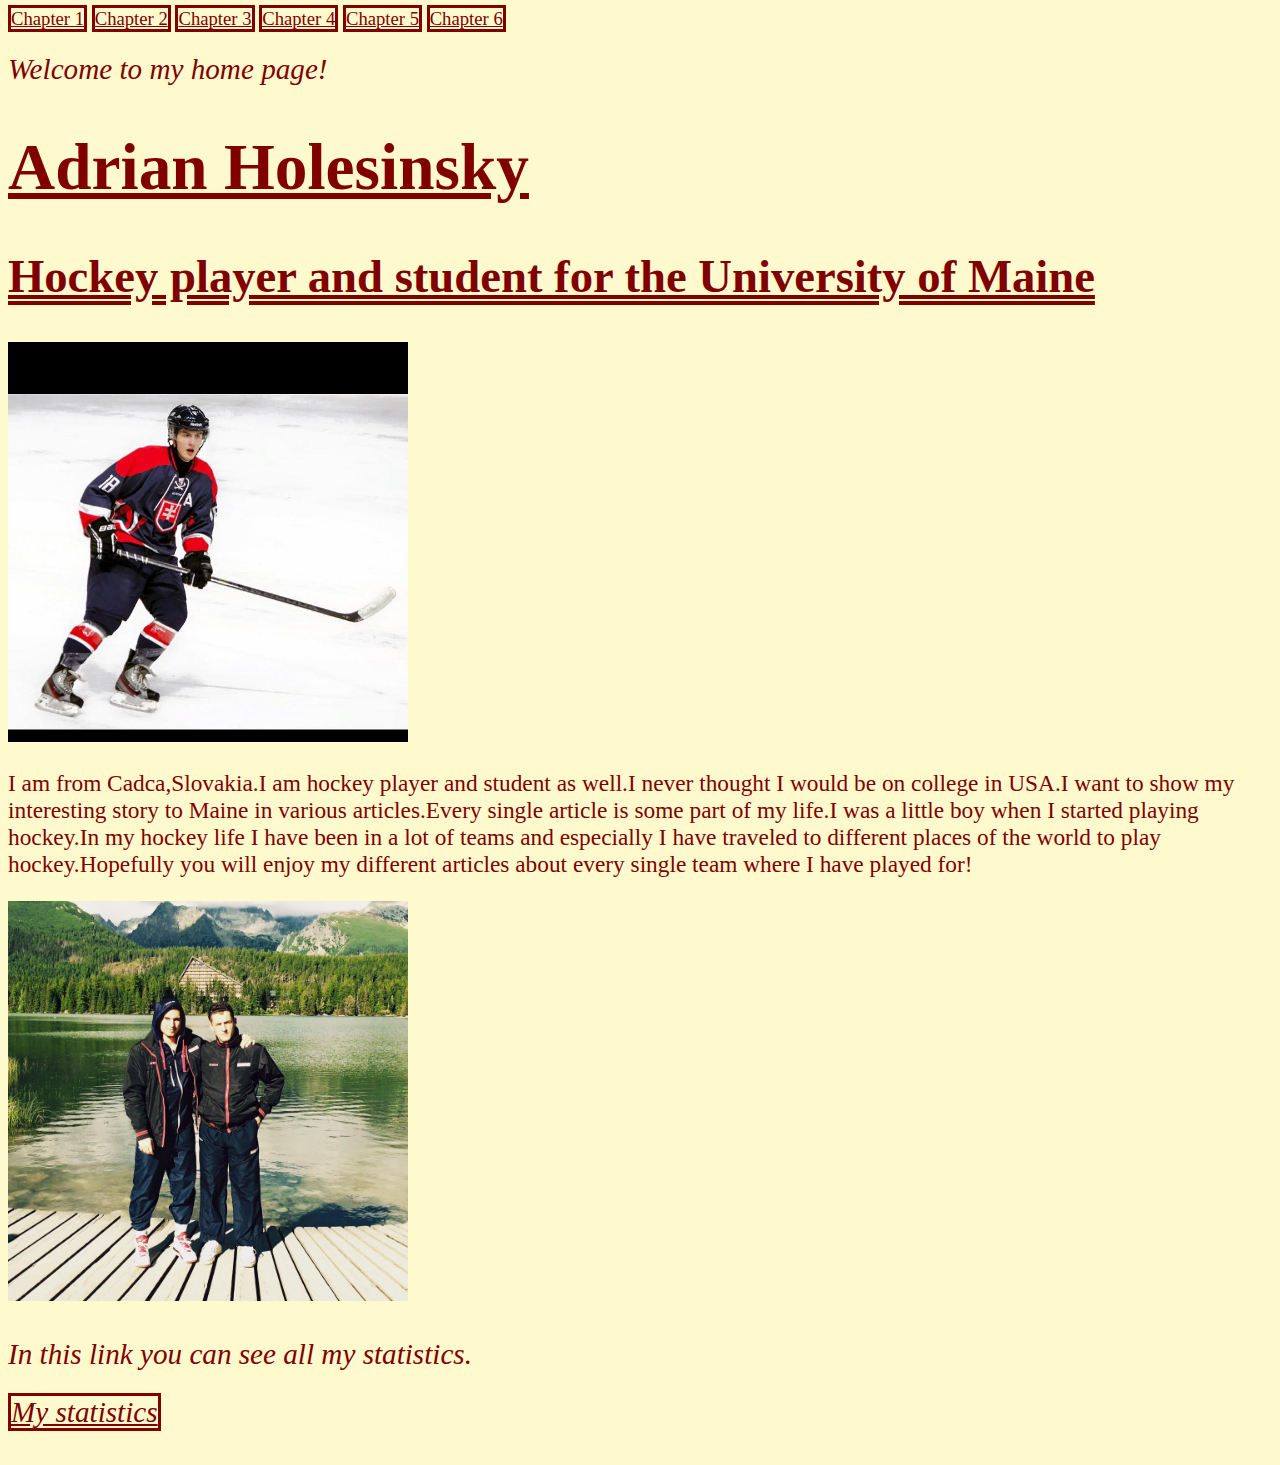
<file: index.html>
<!DOCTYPE html>
<html>
	<head>
		<title> First Web Page</title> 
		<link href="styles.css" rel="stylesheet">
	</head>
	
	</body>
	
<a href="zilina.html">Chapter 1</a>               <a href="vasteras.html">Chapter 2</a>   <a href="jokipojat.html">Chapter 3</a>               <a href="slovakia.html">Chapter 4</a>            	<a href="janesville.html">Chapter 5</a>                        <a href="maine.html">Chapter 6</a> 	
	

	<p><i>Welcome to my home page!</i><p>
	
<h1>Adrian Holesinsky</h1>
<h2>Hockey player and student for the University of Maine</h2>

<img src="ado.jpg" width="400">


<p>I am from Cadca,Slovakia.I am hockey player and student as well.I never thought I would be on college in USA.I want to show my interesting story to Maine in various articles.Every single article is some part of my life.I  was a little boy when I started playing hockey.In my hockey life I have been in a lot of teams and especially I have traveled to different places of the world to play hockey.Hopefully you will enjoy my different articles about every single team where I have played for!</p>


<p>
	<IMG SRC="ado2.jpg" width="400">

<p><i> In this link you can see all my statistics.<i></p> 

<A HREF="http://www.eliteprospects.com/player.php?player=164878"> My statistics</A

	<p>

<p></p>
	
	
	
	</body> 
	
</html>
</file>
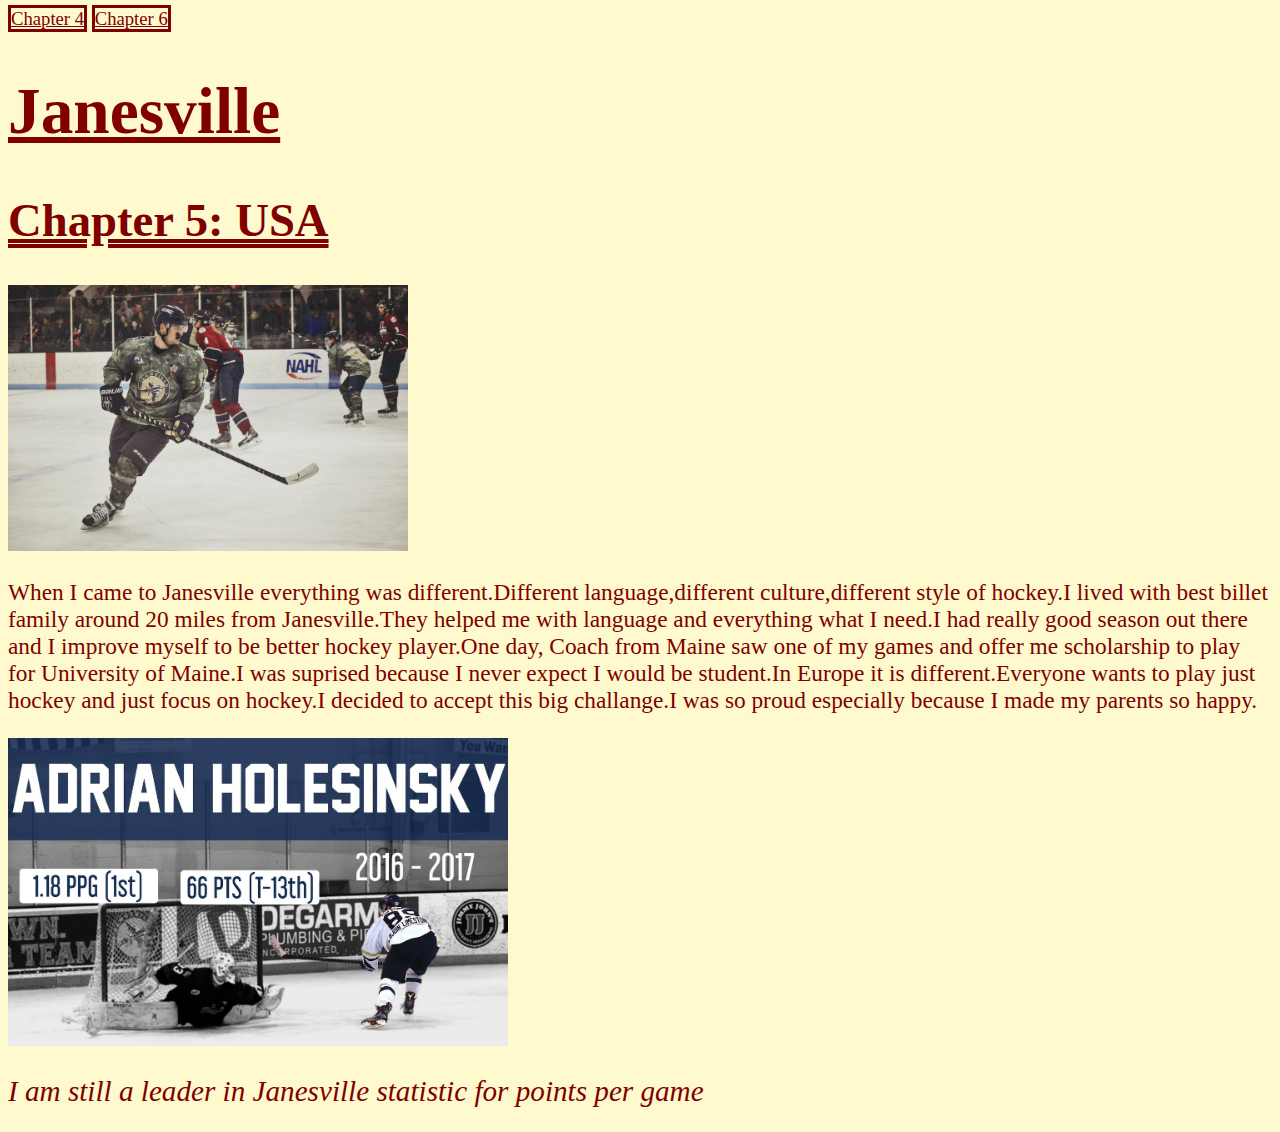
<file: janesville.html>
<!DOCTYPE html>
<html>
	<head>
		
<link href="styles.css" rel="stylesheet">
	</head>
	
	<body>
	
<a href="slovakia.html">Chapter 4</a>	    <a href="maine.html">Chapter 6</a>	
	
<h1>Janesville</h1>
<h2>Chapter 5: USA</h2>


<img src="janesville.jpg" width="400">


<p>When I came to Janesville everything was different.Different language,different culture,different style of hockey.I lived with best billet family around 20 miles from Janesville.They helped me with language and everything what I need.I had really good season out there and I improve myself to be better hockey player.One day, Coach from Maine saw one of my games and offer me scholarship to play for University of Maine.I was suprised because I never expect I would be student.In Europe it is different.Everyone wants to play just hockey and just focus on hockey.I decided to accept this big challange.I was so proud  especially because I made my parents so happy.  </p> 

<p>
	
	
	<IMG SRC="janesville2.jpg" width="500">
	<p><i>I am still a leader in Janesville statistic for points per game</i> </p>
	
	
<p>
</file>
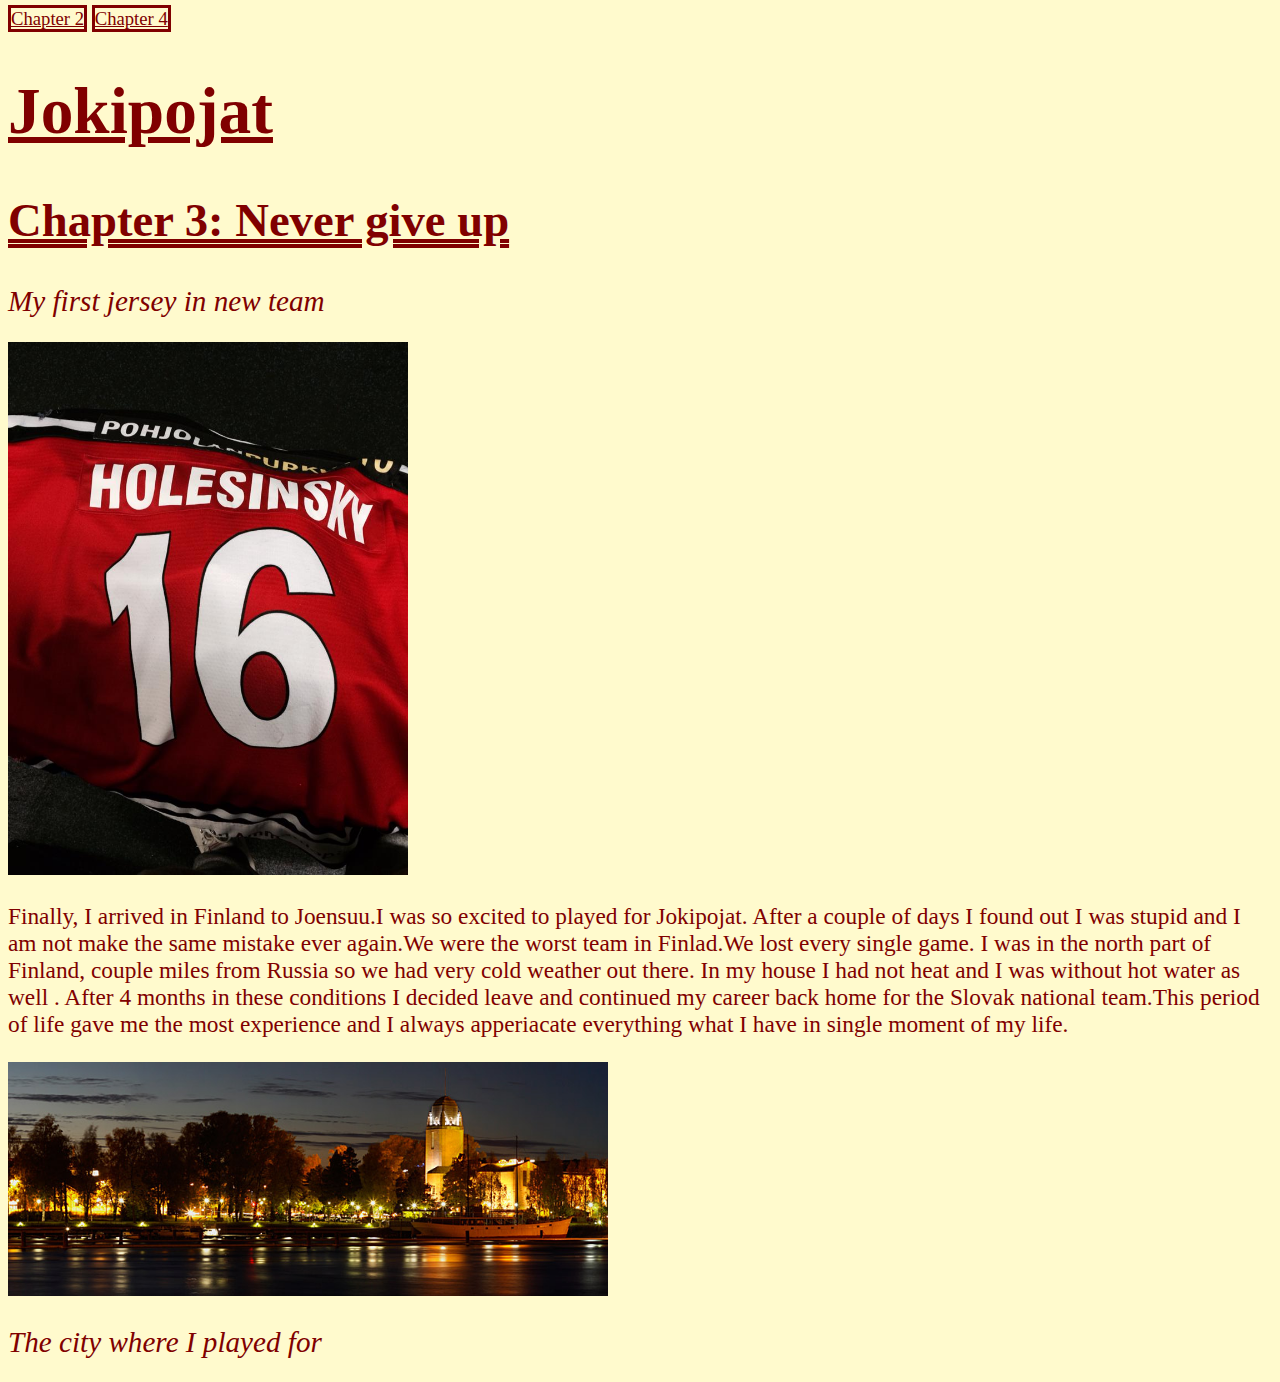
<file: jokipojat.html>
<!DOCTYPE html>
<html>
	<head>
		
		
<link href="styles.css" rel="stylesheet">
	</head>
	
	<body>
	
<a href="vasteras.html">Chapter 2</a>     <a href="slovakia.html">Chapter 4</a>	
	
<h1>Jokipojat</h1>
<h2>Chapter 3: Never give up </h2>


<p><i>My first jersey in new team</i>  </p>
<img src="jokipojat.jpg" width="400">


<p>Finally, I arrived in Finland to Joensuu.I was so excited to played for Jokipojat. After a couple of days I found out I was stupid and I  am not make the same mistake ever again.We were the worst team in Finlad.We lost every single game. I was in the north part of Finland, couple miles from Russia so we had very cold weather out there. In my house I had not heat and I was without hot water as well . After 4 months in these conditions I decided leave and continued my career back home for the Slovak national team.This period of life gave me the most experience and I always apperiacate everything what I have in single moment of my  life.</p> 

<p>
	

<IMG SRC="joensuu.jpg" width="600">
<p><i>The city where I played for </i> </p>
	
<p>

	
	
	</body> 
	
</html>
</file>
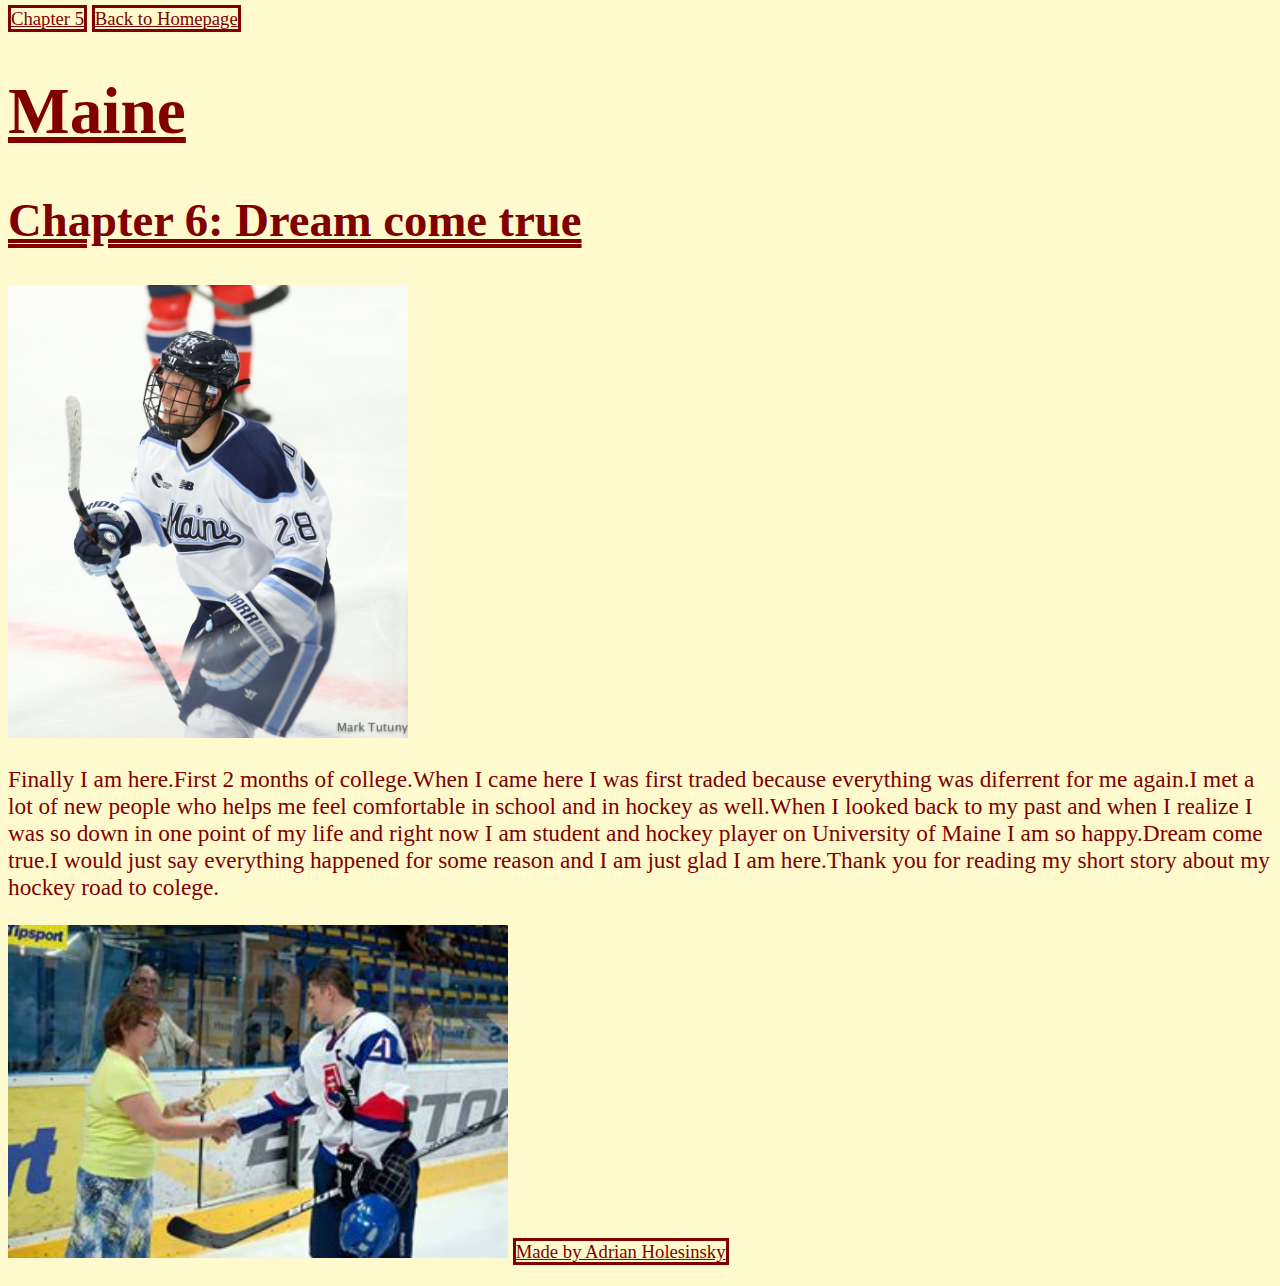
<file: maine.html>
<!DOCTYPE html>
<html>
	<head>
		 
		
<link href="styles.css" rel="stylesheet">
	</head>
	
	<body>
	
   <a href="janesville.html">Chapter 5</a>	<a href="index.html">Back to Homepage</a>
	
<h1>Maine</h1>
<h2>Chapter 6: Dream come true </h2>


<img src="maine.jpg" width="400">



<p>Finally I am here.First 2 months of college.When I came here I was first traded because everything was diferrent for me again.I met a lot of new people who helps me feel comfortable in school and in hockey as well.When I looked back to my past and when I realize I was so down in one point of my life and right now I am student and hockey player on University of Maine I am so happy.Dream come true.I would just say everything happened for some reason and I am just glad I am here.Thank you for reading my short story about my hockey road to colege.</p>


<img src="slovakia.jpg" width="500">



<A HREF="http://goblackbears.com/roster.aspx?rp_id=3845">Made by Adrian Holesinsky</A





<p>
	
	
<p>
</file>
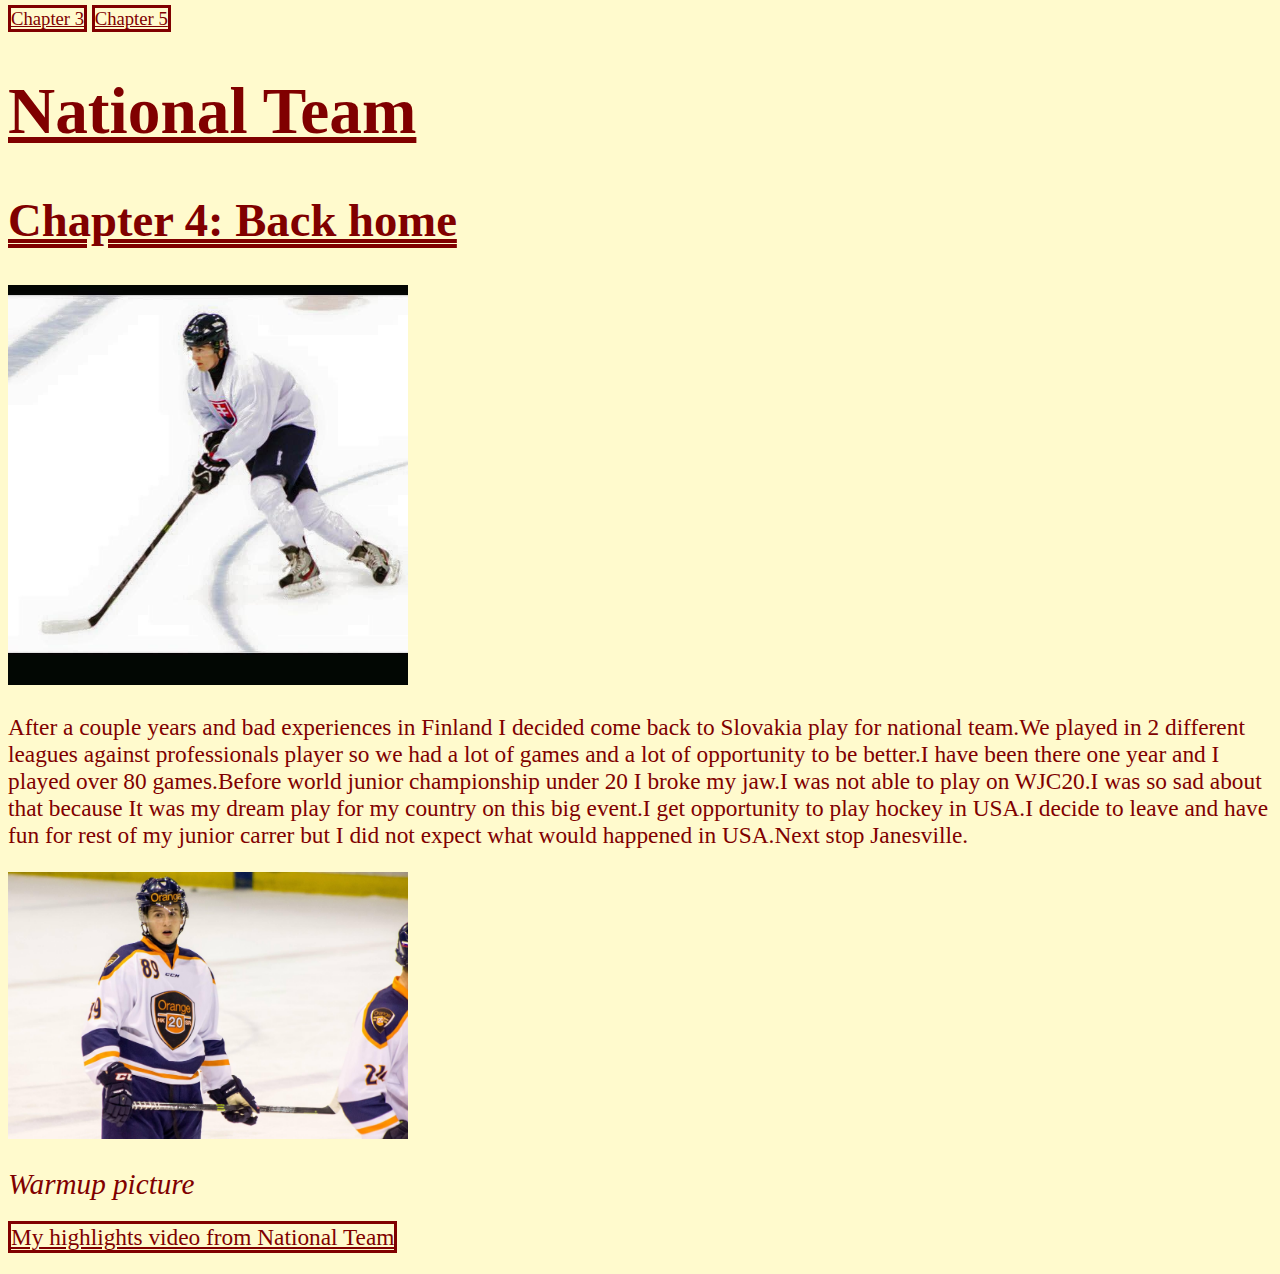
<file: slovakia.html>
<!DOCTYPE html>
<html>
	<head>
	<link href="styles.css" rel="stylesheet">
	</head>
	
	<body>
	
 <a href="jokipojat.html">Chapter 3</a>	    <a href="janesville.html">Chapter 5</a>	
	
<h1>National Team</h1>
<h2>Chapter 4: Back home</h2>


<img src="slovensko.jpg" width="400">




<p> After a couple years and bad experiences in Finland I decided come back to Slovakia play for national team.We played in 2 different leagues against professionals player so we had a lot of games and a lot of opportunity to be better.I have been there  one year and I played over 80 games.Before world junior championship under 20 I broke my jaw.I was not able to play on WJC20.I was so sad about that because It was my dream play for my country on this big event.I get opportunity to play hockey in USA.I decide to leave and have fun for rest of my junior carrer but I did not expect  what would happened in USA.Next stop Janesville.

<p>
	
<IMG SRC="orange.jpg" width="400">
<p><i>Warmup picture</i></p>

<p>
	
	
	<A HREF="https://www.youtube.com/watch?v=1yf-auZ3dhc">My highlights video from National Team</A
	
<p>
</file>
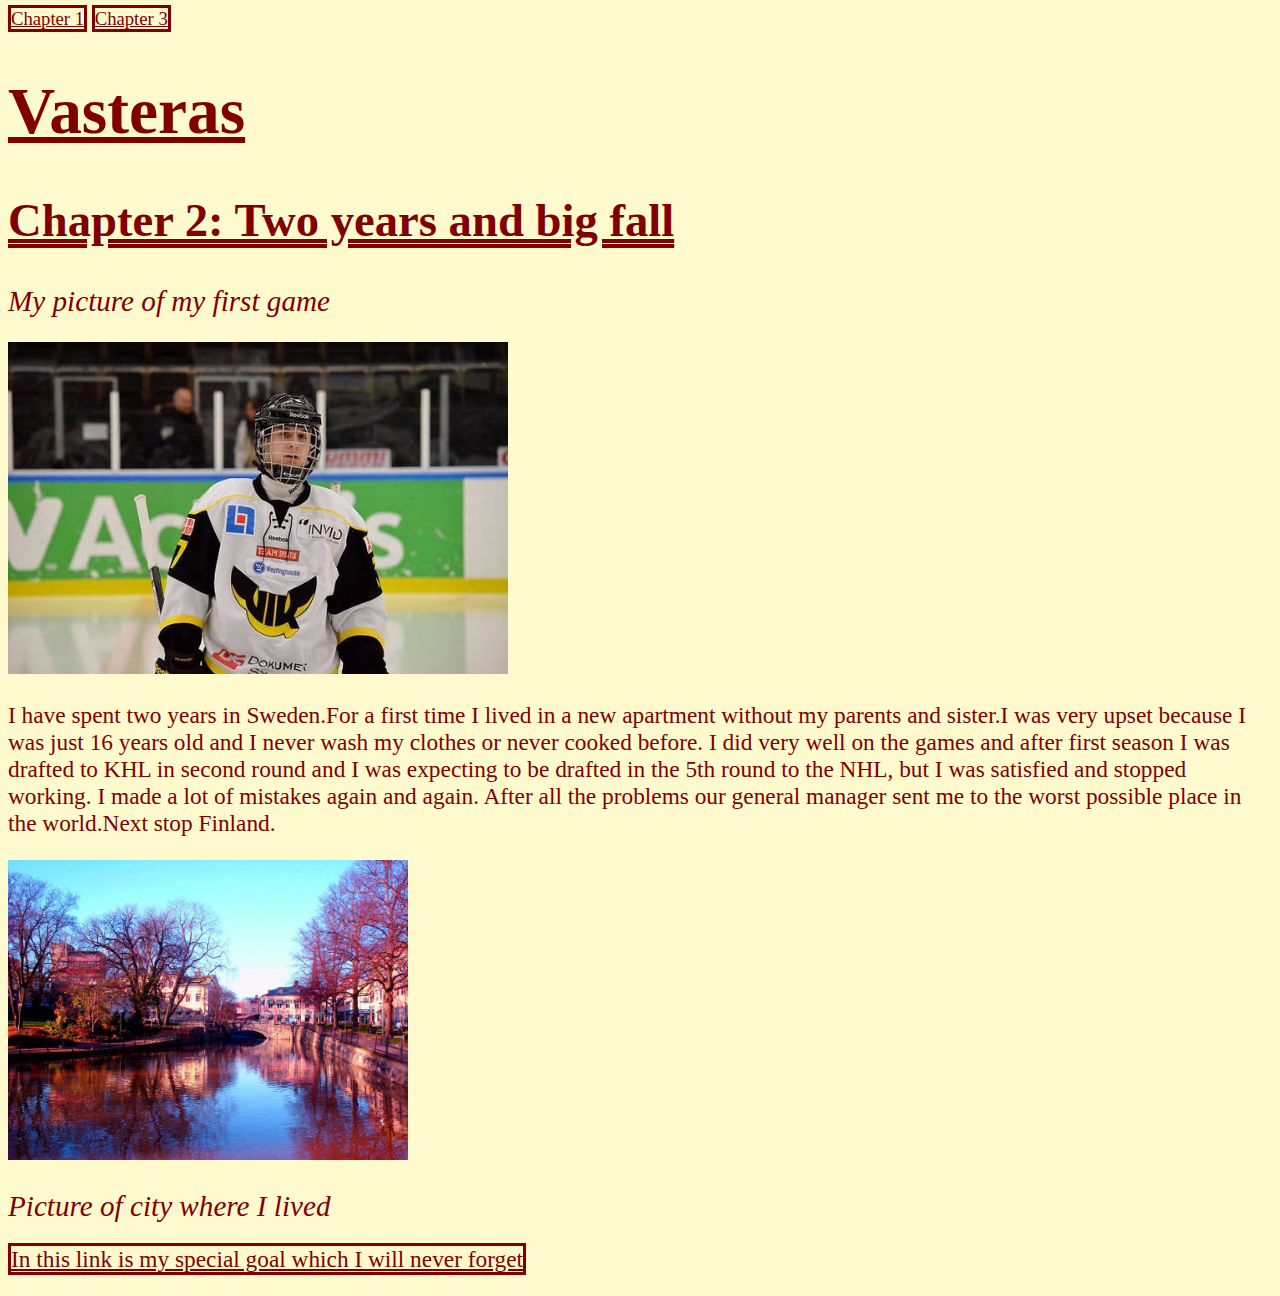
<file: vasteras.html>
<!DOCTYPE html>
<html>
	<head>
		
<link href="styles.css" rel="stylesheet">
	</head>
	
	<body>
	
<a href="zilina.html">Chapter 1</a>      <a href="jokipojat.html">Chapter 3</a>		
	
<h1>Vasteras</h1>
<h2>Chapter 2: Two years and big fall</h2>

<p><i>My picture of my first game</i> </p>
<img src="vasteras.jpg" width="500">



<p> I have spent two years in Sweden.For a first time I lived in a new apartment without my parents and sister.I was very upset because I was just 16 years old and I never wash my clothes or never cooked before. I did very well on the games and after first season I was drafted to KHL in second round and I was expecting to be drafted in the 5th round to the NHL, but I was satisfied and stopped working. I made a lot of mistakes again and again. After all the problems our general manager  sent me to the worst possible place in the world.Next stop Finland.

<p>
	

	<IMG SRC="vasteras2.jpg" width="400">
		<p><i>Picture of city where I lived</i> </p>
	
	
	<p>
	<A HREF="https://www.youtube.com/watch?v=8LqePvCgwKY">In this link is my special goal which I will never forget</A


<p></p>
</file>
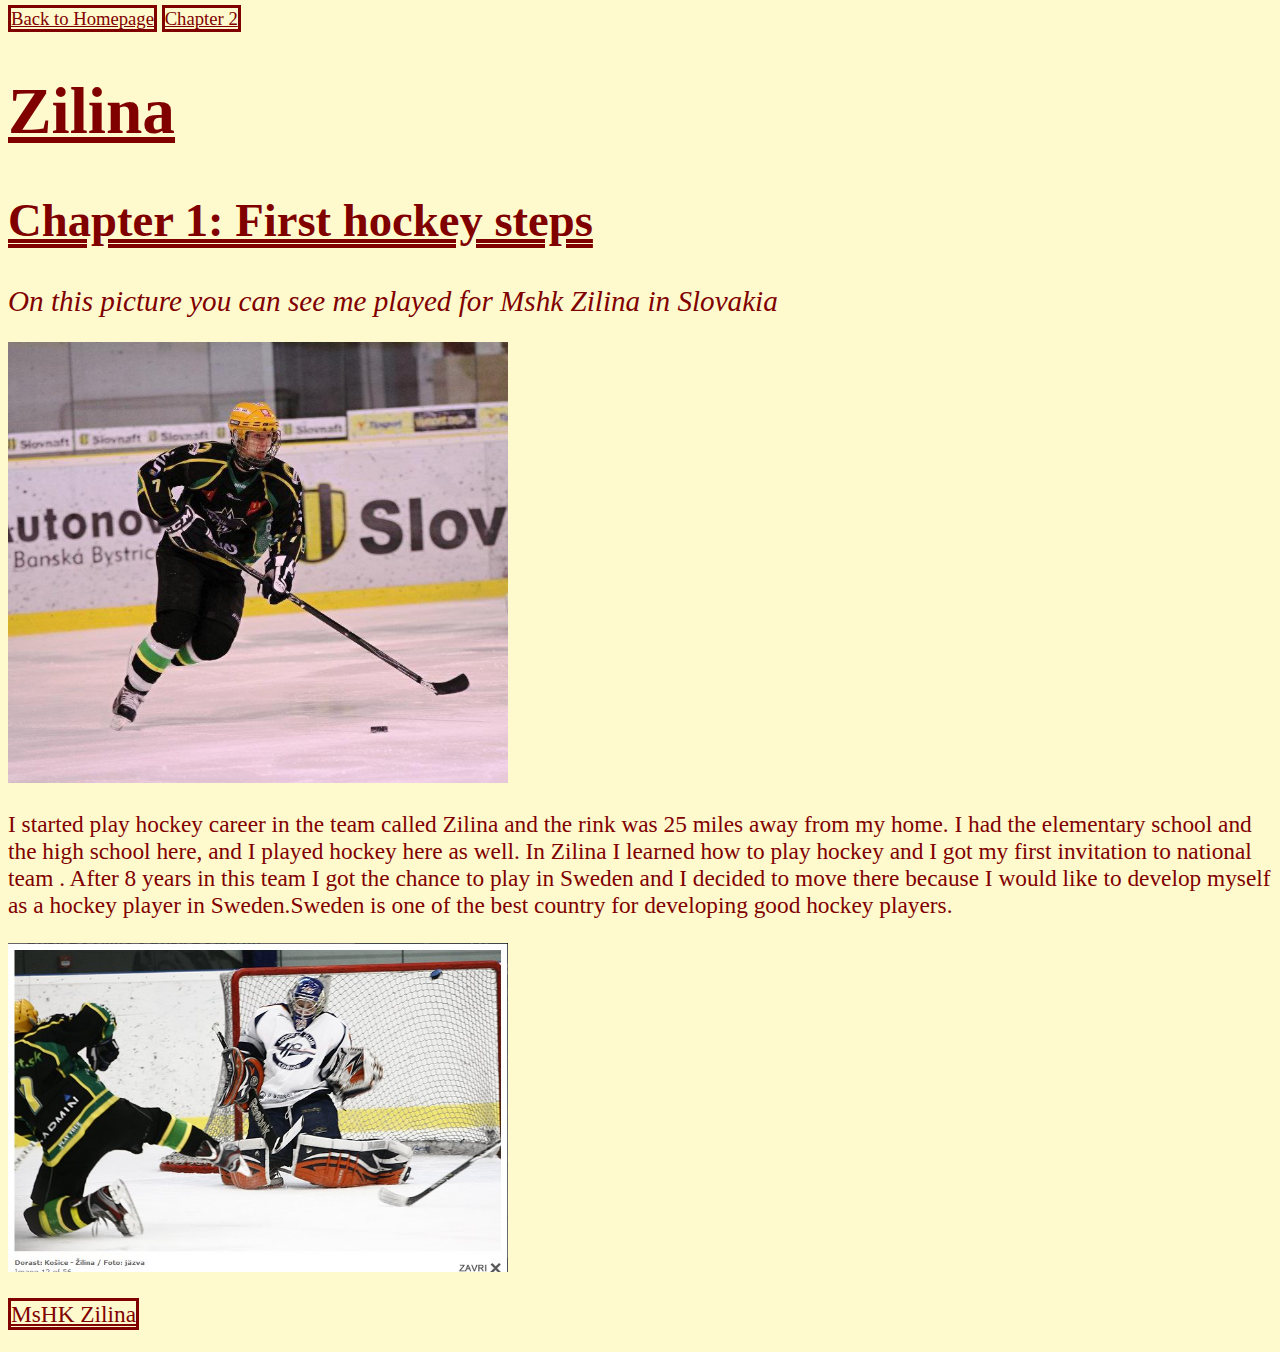
<file: zilina.html>
<!DOCTYPE html>
<html>
	<head>
		
<link href="styles.css" rel="stylesheet">
	</head>
	
	<body>
	
<a href="index.html">Back to Homepage</a>   	<a href="vasteras.html">Chapter 2</a>
	
<h1>Zilina</h1>
<h2>Chapter 1: First hockey steps </h2>


<p><i>On this picture you can see me played for Mshk Zilina in Slovakia</i> </p>
<img src="zilina.jpg" width="500">


<p>I started play hockey career in the team called Zilina and the rink was  25 miles away from my home. I had the elementary school and the high school here, and  I played hockey here as well. In Zilina I learned how to play hockey and I got my first invitation to national team . After 8 years in this team I got the chance to play in Sweden  and I decided to move there because I would like to develop myself as a hockey player in Sweden.Sweden is one of the best country for developing good hockey players.<p>

<img src="zilina2.jpg" width="500">

<p>

<A HREF="https://huste.joj.sk/hokej/slovensko-1/kluby/mshk-zilina"> MsHK Zilina</A
</file>
<file: styles.css>
body {

	background: lemonchiffon;
	color: maroon;
	font-size: 14pt;
    font-family: serif;
}

h1 { font-size: 350%; font-style: Helvetica;
	font-weight: bold;
	text-decoration: underline; 
	color: maroon;
	
	
}

h2 { font-size: 250%; font-style: Helvetica;
text-decoration: underline; 
text-decoration-style: double; 
	
}

p { font-size: 125%; font-style: Helvetica;
    color: maroon;
	}
	
i 	{ font-size: 125%; font-style: Helvetica;

      
	  
}

a { color: maroon; font-style: Helvetica;  
	border-style: solid; }
</file>
